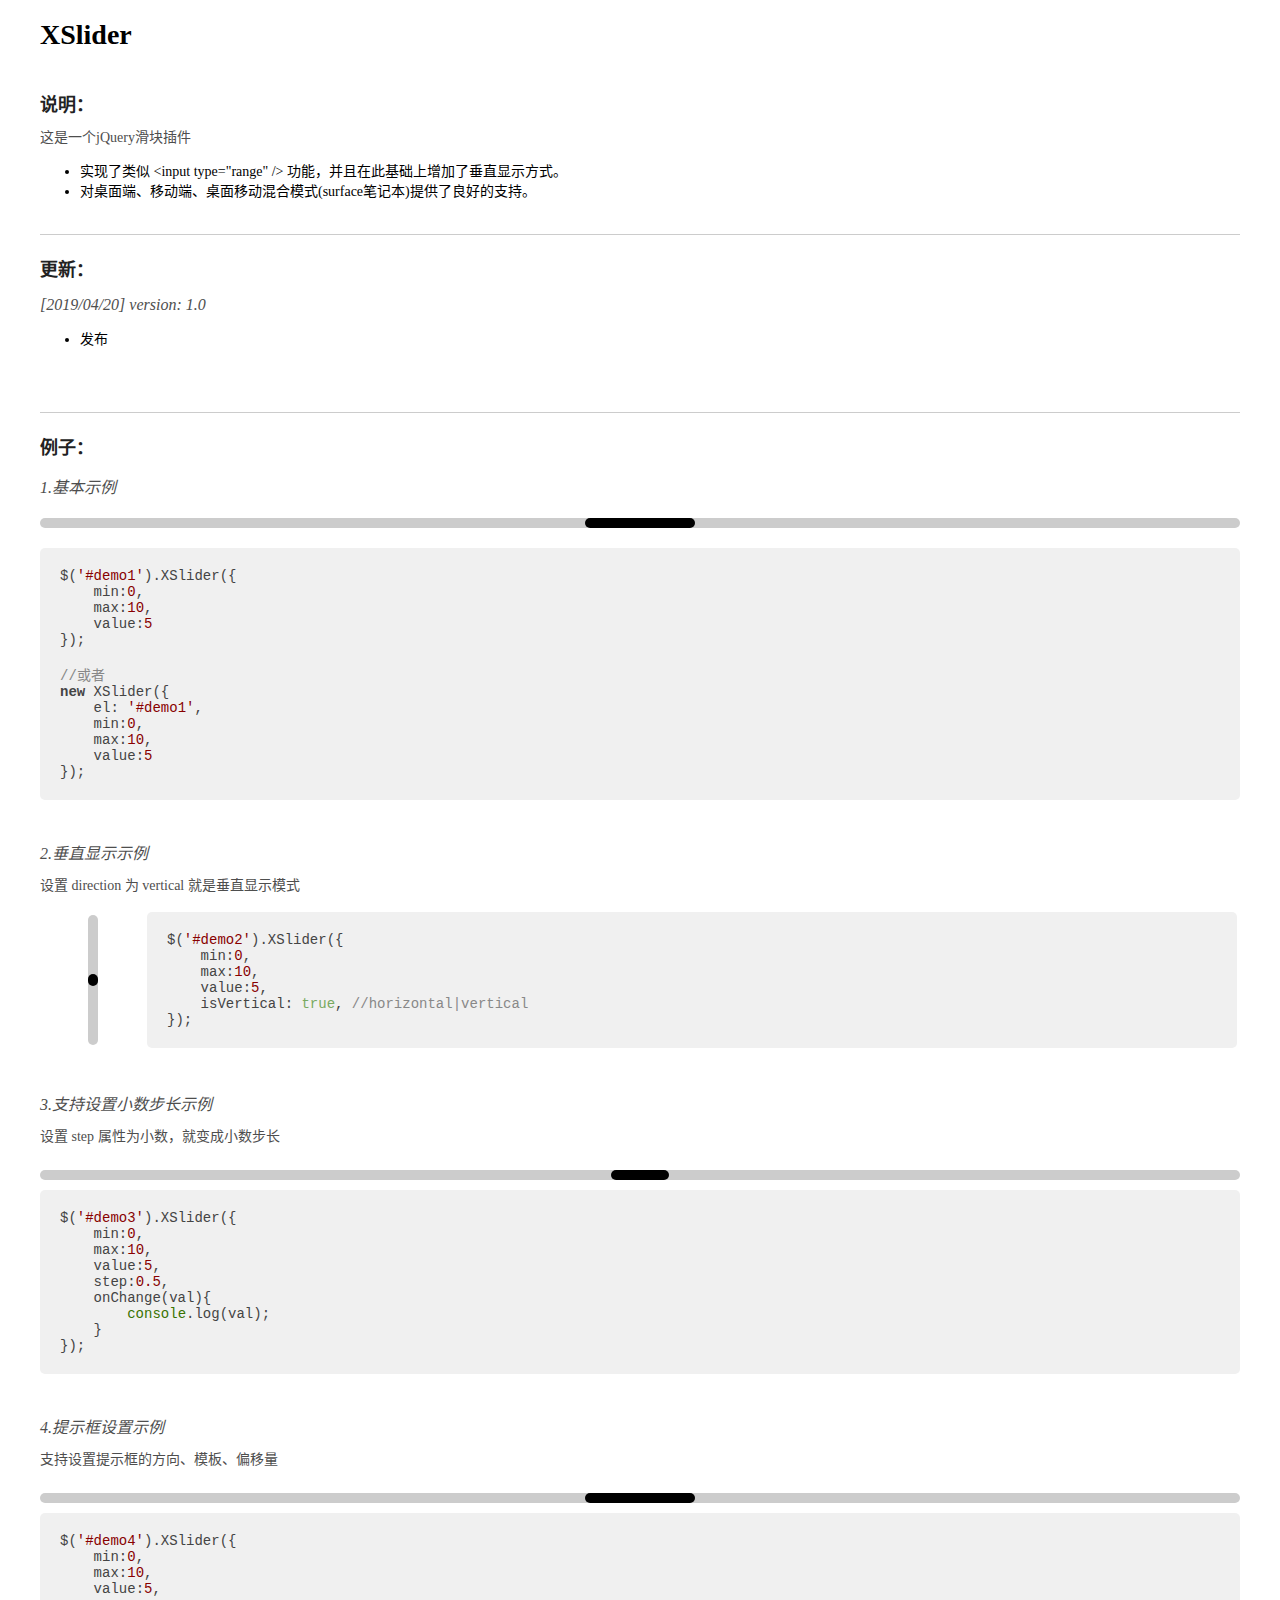
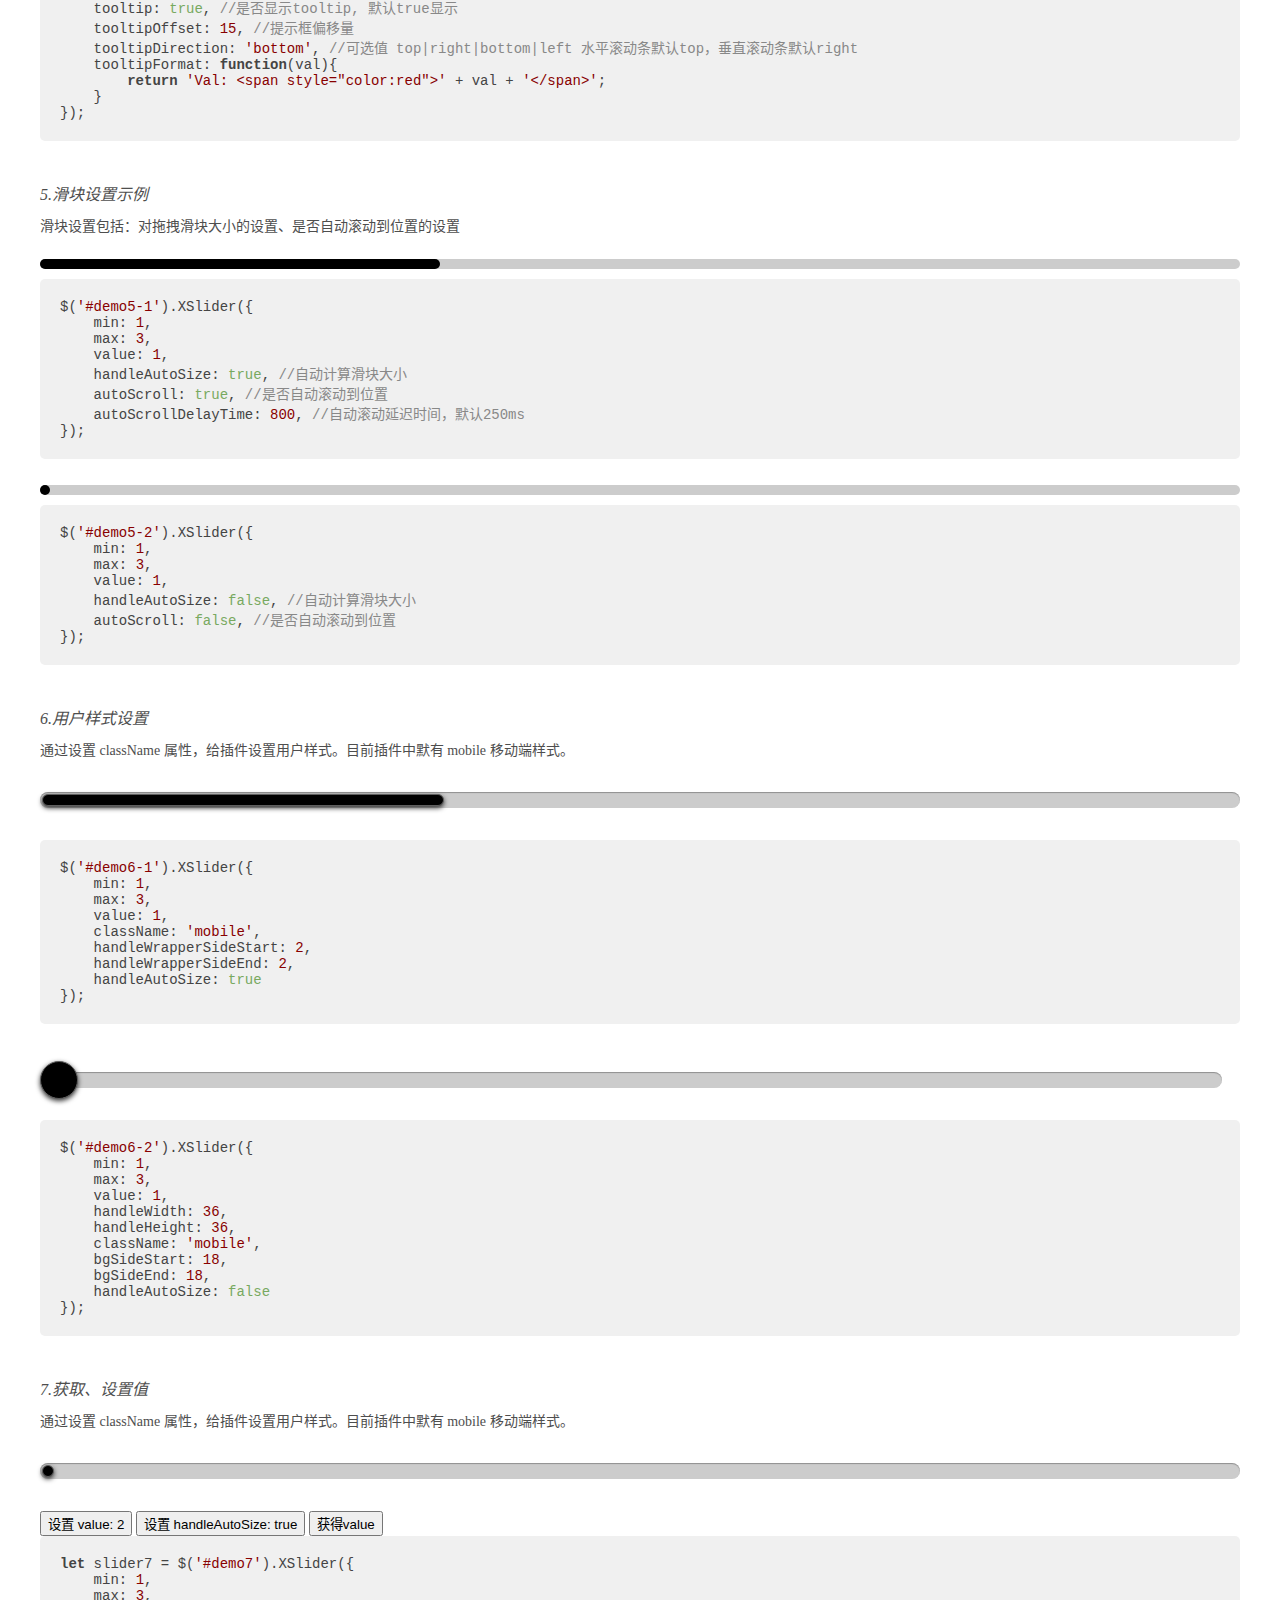
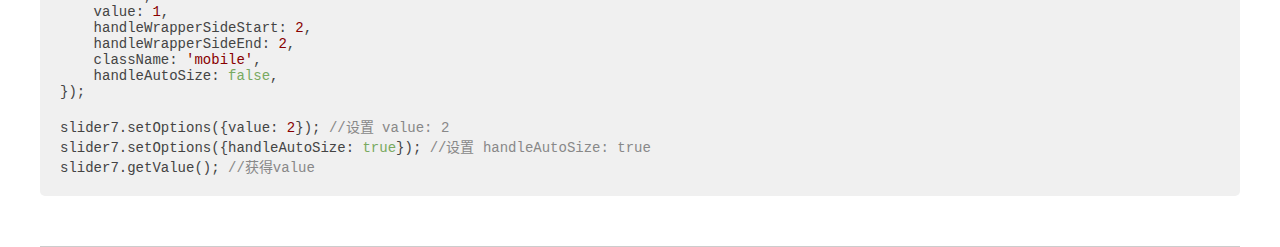
<file: demo/index.html>
<!DOCTYPE html>
<html lang="zh-cn">
<head>
<meta charset="UTF-8">
<title>xSlider Demo</title>
<link rel="stylesheet" href="index.css">
<link rel="stylesheet" href="../jquery.xslider.css">

<script src="libs/jquery/jquery.js"></script>
<script src="../jquery.xslider.js"></script>

<link rel="stylesheet" href="libs/highlight/styles/default.css">
<script src="libs/highlight/highlight.pack.js"></script>

</head>
<body>

	<div class="container">

		<h1>XSlider</h1>

		<div class="group">

			<h1>说明：</h1>
			<p>这是一个jQuery滑块插件</p>
			<ul>
				<li>实现了类似 &lt;input type=&quot;range&quot; /&gt; 功能，并且在此基础上增加了垂直显示方式。</li>
				<li>对桌面端、移动端、桌面移动混合模式(surface笔记本)提供了良好的支持。</li>
			</ul>

		</div>

		<div class="group">

			<h1>更新：</h1>
			<div class="group">
				<h2>[2019/04/20] version: 1.0</h2>
				<ul>
					<li>发布</li>
				</ul>
			</div>

		</div>
			
		<div class="group">

			<h1>例子：</h1>

			<!-- demo1 -->
			<div class="group">
				<h2>1.基本示例</h2>
				<div id="demo1" style="height: 30px; margin-bottom: 10px;"></div>
<pre><code class="javascript">$('#demo1').XSlider({
	min:0,
	max:10,
	value:5
});

//或者
new XSlider({
	el: '#demo1',
	min:0,
	max:10,
	value:5
});
</code></pre>
					


			</div>

			<!-- demo2 -->
			<div class="group">
				<h2>2.垂直显示示例</h2>
				<p>设置 direction 为 vertical 就是垂直显示模式</p>
				<table style="width: 100%">
					<tr>
						<td style="width: 100px;">
							<div id="demo2" style="height: 130px; width: 30px; margin: 0 auto;"></div>
						</td>
						<td>
<pre><code class="javascript">$('#demo2').XSlider({
	min:0,
	max:10,
	value:5,
	isVertical: true, //horizontal|vertical
});</code></pre>
						</td>
					</tr>
				</table>
			</div>

			<!-- demo3 -->
			<div class="group">
				<h2>3.支持设置小数步长示例</h2>
				<p>设置 step 属性为小数，就变成小数步长</p>
				<div id="demo3" style="height: 30px;"></div>
<pre><code class="javascript">$('#demo3').XSlider({
	min:0,
	max:10,
	value:5,
	step:0.5,
	onChange(val){
		console.log(val);
	}
});</code></pre>

			</div>

			<!-- demo4 -->
			<div class="group">
				<h2>4.提示框设置示例</h2>
				<p>支持设置提示框的方向、模板、偏移量</p>
				<div id="demo4" style="height: 30px;"></div>
<pre><code class="javascript">$('#demo4').XSlider({
	min:0,
	max:10,
	value:5,
	tooltip: true, //是否显示tooltip, 默认true显示
	tooltipOffset: 15, //提示框偏移量
	tooltipDirection: 'bottom', //可选值 top|right|bottom|left 水平滚动条默认top，垂直滚动条默认right
	tooltipFormat: function(val){
		return 'Val: &lt;span style=&quot;color:red&quot;&gt;' + val + '&lt;/span&gt;';
	}
});</code></pre>

			</div>

			<!-- demo5 -->
			<div class="group">
				<h2>5.滑块设置示例</h2>
				<p>滑块设置包括：对拖拽滑块大小的设置、是否自动滚动到位置的设置</p>
				<div id="demo5-1" style="height: 30px;"></div>
<pre><code class="javascript">$('#demo5-1').XSlider({
	min: 1,
	max: 3,
	value: 1,
	handleAutoSize: true, //自动计算滑块大小
	autoScroll: true, //是否自动滚动到位置
	autoScrollDelayTime: 800, //自动滚动延迟时间，默认250ms
});</code></pre>

			<br>
			<div id="demo5-2" style="height: 30px;"></div>
<pre><code class="javascript">$('#demo5-2').XSlider({
	min: 1,
	max: 3,
	value: 1,
	handleAutoSize: false, //自动计算滑块大小
	autoScroll: false, //是否自动滚动到位置
});</code></pre>

			</div>

			<!-- demo6 UI-->
			<div class="group">
				<h2>6.用户样式设置</h2>
				<p>通过设置 className 属性，给插件设置用户样式。目前插件中默有 mobile 移动端样式。</p>
				<div id="demo6-1" style="height: 40px; margin: 20px 0;"></div>
<pre><code class="javascript">$('#demo6-1').XSlider({
	min: 1,
	max: 3,
	value: 1,
	className: 'mobile',
	handleWrapperSideStart: 2,
	handleWrapperSideEnd: 2,
	handleAutoSize: true
});</code></pre>
				<br>
				<div id="demo6-2" style="height: 40px; margin: 20px 0;"></div>
<pre><code class="javascript">$('#demo6-2').XSlider({
	min: 1,
	max: 3,
	value: 1,
	handleWidth: 36,
	handleHeight: 36,
	className: 'mobile',
	bgSideStart: 18,
	bgSideEnd: 18,
	handleAutoSize: false
});</code></pre>
	
			</div>

			<!-- demo7 获取、设置值-->
			<div class="group">
					<h2>7.获取、设置值</h2>
					<p>通过设置 className 属性，给插件设置用户样式。目前插件中默有 mobile 移动端样式。</p>
					<div id="demo7" style="height: 40px; margin: 20px 0;"></div>
					<button onclick="slider7.setOptions({value: 2})">设置 value: 2</button>
					<button onclick="slider7.setOptions({handleAutoSize: true})">设置 handleAutoSize: true</button>
					<button onclick="alert(slider7.getValue())">获得value</button>
	<pre><code class="javascript">let slider7 = $('#demo7').XSlider({
	min: 1,
	max: 3,
	value: 1,
	handleWrapperSideStart: 2,
	handleWrapperSideEnd: 2,
	className: 'mobile',
	handleAutoSize: false,
});

slider7.setOptions({value: 2}); //设置 value: 2
slider7.setOptions({handleAutoSize: true}); //设置 handleAutoSize: true
slider7.getValue(); //获得value
</code></pre>

		
				</div>
			












		

	</div>



<script>
$('#demo1').XSlider({
	min:0,
	max:10,
	value:5,
});

$('#demo2').XSlider({
	min:0,
	max:10,
	value:5,
	isVertical: true
});

$('#demo3').XSlider({
	min:0,
	max:10,
	value:5,
	step:0.5,
	onChange(val){
		console.log(val);
	}
});

$('#demo4').XSlider({
	min:0,
	max:10,
	value:5,
	tooltip: true, //是否显示tooltip, 默认true 显示
	tooltipOffset: 15, //提示框偏移量
	tooltipDirection: 'bottom', //可选值 top|right|bottom|left 水平滚动条默认top，垂直滚动条默认right
	tooltipFormat: function(val){
		return 'Val: <span style="color:red">' + val + '</span>';
	}
});

$('#demo5-1').XSlider({
	min: 1,
	max: 3,
	value: 1,
	handleAutoSize: true, //自动计算滑块大小
	autoScroll: true, //是否自动滚动到位置
	autoScrollDelayTime: 800, //自动滚动延迟时间，默认250ms
});

$('#demo5-2').XSlider({
	min: 1,
	max: 3,
	value: 1,
	handleAutoSize: false, //自动计算滑块大小
	autoScroll: false, //是否自动滚动到位置
});

$('#demo6-1').XSlider({
	min: 1,
	max: 3,
	value: 1,
	className: 'mobile',
	handleWrapperSideStart: 2,
	handleWrapperSideEnd: 2,
	handleAutoSize: true
});

$('#demo6-2').XSlider({
	min: 1,
	max: 3,
	value: 1,
	handleWidth: 36,
	handleHeight: 36,
	bgSideStart: 18,
	bgSideEnd: 18,
	className: 'mobile',
	handleAutoSize: false
});

let slider7 = $('#demo7').XSlider({
	min: 1,
	max: 3,
	value: 1,
	handleWrapperSideStart: 2,
	handleWrapperSideEnd: 2,
	className: 'mobile',
	handleAutoSize: false,
});


</script>


<script>

	//highlight.js
	hljs.configure({
		tabReplace: '    ',
	});

	hljs.initHighlightingOnLoad();

</script>
</body>
</html>
</file>
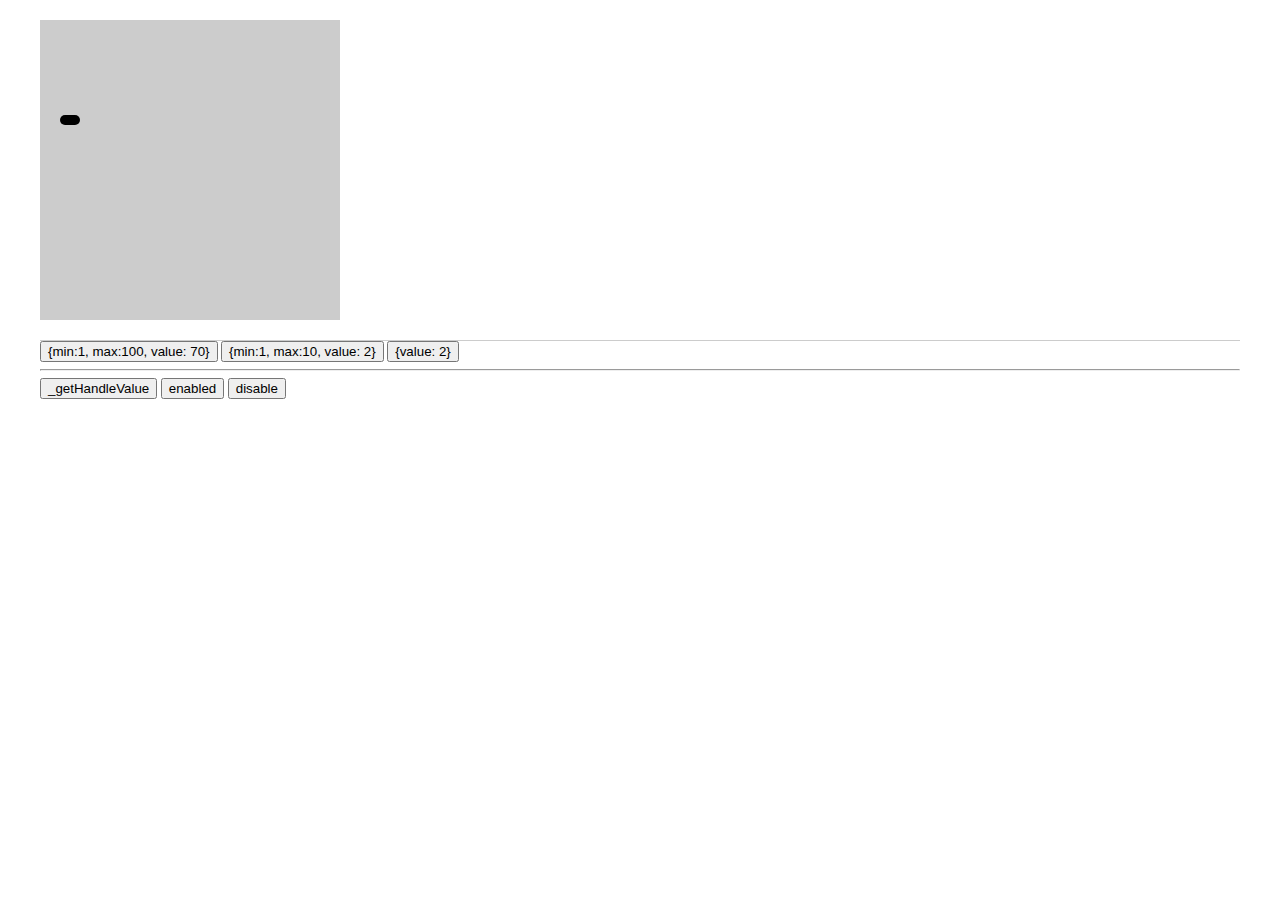
<file: demo/index.1.html>
<!DOCTYPE html>
<html lang="zh-cn">
<head>
<meta charset="UTF-8">
<title>xSlider Demo</title>
<link rel="stylesheet" href="index.css">
<link rel="stylesheet" href="../jquery.xslider.css">

<script src="libs/jquery/jquery.js"></script>
<script src="../jquery.xslider.js"></script>

<style>
#demo1{
	width: 300px;
	height: 300px;
	background: #ccc;
	
}

.container{
	position: relative;
}

#demo2{
	position: absolute;
	top: 50px;
	left: 50px;
	width: 100px;
	height: 100px;
	background: red;
}
</style>
</head>
<body>

	<div class="container">

		<div class="group">
			<div id="demo1"></div>
		</div>

		<button type="button" onclick="slider1.setOptions({min:1, max:100, value: 70})">{min:1, max:100, value: 70}</button>
		<button type="button" onclick="slider1.setOptions({min:1, max:3, value: 2})">{min:1, max:10, value: 2}</button>
		<button type="button" onclick="slider1.setOptions({value: 2})">{value: 2}</button>
		<hr>
		<button  type="button" onclick="console.log(slider1._getHandleValue());">_getHandleValue</button>
		<button  type="button" onclick="console.log(slider1.enable());">enabled</button>
		<button  type="button" onclick="console.log(slider1.disable());">disable</button>

	</div>


<script>
let slider1 = $('#demo1').XSlider({
	min:1,
	max:5,
	value:2,
	autoScroll: true,
	handleAutoSize: true,
	isVertical: false,
	width: 100,
	height:200,
	onChange(val){
		console.log(val);
	},

	onChangeEnd(val){
		console.log('dragend',val);
	}
	
});

</script>

</body>
</html>
</file>
<file: demo/index.css>
html,body{
	margin: 0;
	font-size: 14px;
}

.container{
	width: 1200px;
	margin: 0 auto;
}

.group{
	border-bottom: 1px solid #ccc;
	padding: 20px 0;
}

.group>.group{
	border: none;
	padding: 10px 0;
	margin-bottom: 20px; 
}

.group>h1{
	font-size: 18px;
	color:#222;
	margin: 0 0 20px 0;
}

.group>h2{
	font-size: 16px;
	color:#4e4e4e;
	margin: 0 0 10px 0;
	font-weight: normal;
	font-style: italic
}

.group>p{
	font-size: 14px;
	color:#4e4e4e;
	line-height: 1.2;
}



.group-column{
	width: 100%;
}

.group-column th,
.group-column td{
	width: 50%;
	vertical-align: top;
	text-align: left;
	padding-top: 20px;
	font-weight: normal;
}
.group-column th{
	padding-right: 20px; 
	
}

.group-column td{
	padding-left: 20px; 
}


.group h1{
	font-size: 18px;
	color:#222;
	margin: 0 0 5px 0;
}

.group .info{
	font-size: 14px;
	color: #505050;
	margin: 0 0 5px 0;
}


/* highlights.js */
pre{
	margin: 0;
}
.hljs{
	border-radius:5px;
	padding: 20px !important;
}
</file>
<file: demo/libs/highlight/styles/default.css>
/*

Original highlight.js style (c) Ivan Sagalaev <maniac@softwaremaniacs.org>

*/

.hljs {
  display: block;
  overflow-x: auto;
  padding: 0.5em;
  background: #F0F0F0;
}


/* Base color: saturation 0; */

.hljs,
.hljs-subst {
  color: #444;
}

.hljs-comment {
  color: #888888;
}

.hljs-keyword,
.hljs-attribute,
.hljs-selector-tag,
.hljs-meta-keyword,
.hljs-doctag,
.hljs-name {
  font-weight: bold;
}


/* User color: hue: 0 */

.hljs-type,
.hljs-string,
.hljs-number,
.hljs-selector-id,
.hljs-selector-class,
.hljs-quote,
.hljs-template-tag,
.hljs-deletion {
  color: #880000;
}

.hljs-title,
.hljs-section {
  color: #880000;
  font-weight: bold;
}

.hljs-regexp,
.hljs-symbol,
.hljs-variable,
.hljs-template-variable,
.hljs-link,
.hljs-selector-attr,
.hljs-selector-pseudo {
  color: #BC6060;
}


/* Language color: hue: 90; */

.hljs-literal {
  color: #78A960;
}

.hljs-built_in,
.hljs-bullet,
.hljs-code,
.hljs-addition {
  color: #397300;
}


/* Meta color: hue: 200 */

.hljs-meta {
  color: #1f7199;
}

.hljs-meta-string {
  color: #4d99bf;
}


/* Misc effects */

.hljs-emphasis {
  font-style: italic;
}

.hljs-strong {
  font-weight: bold;
}
</file>
